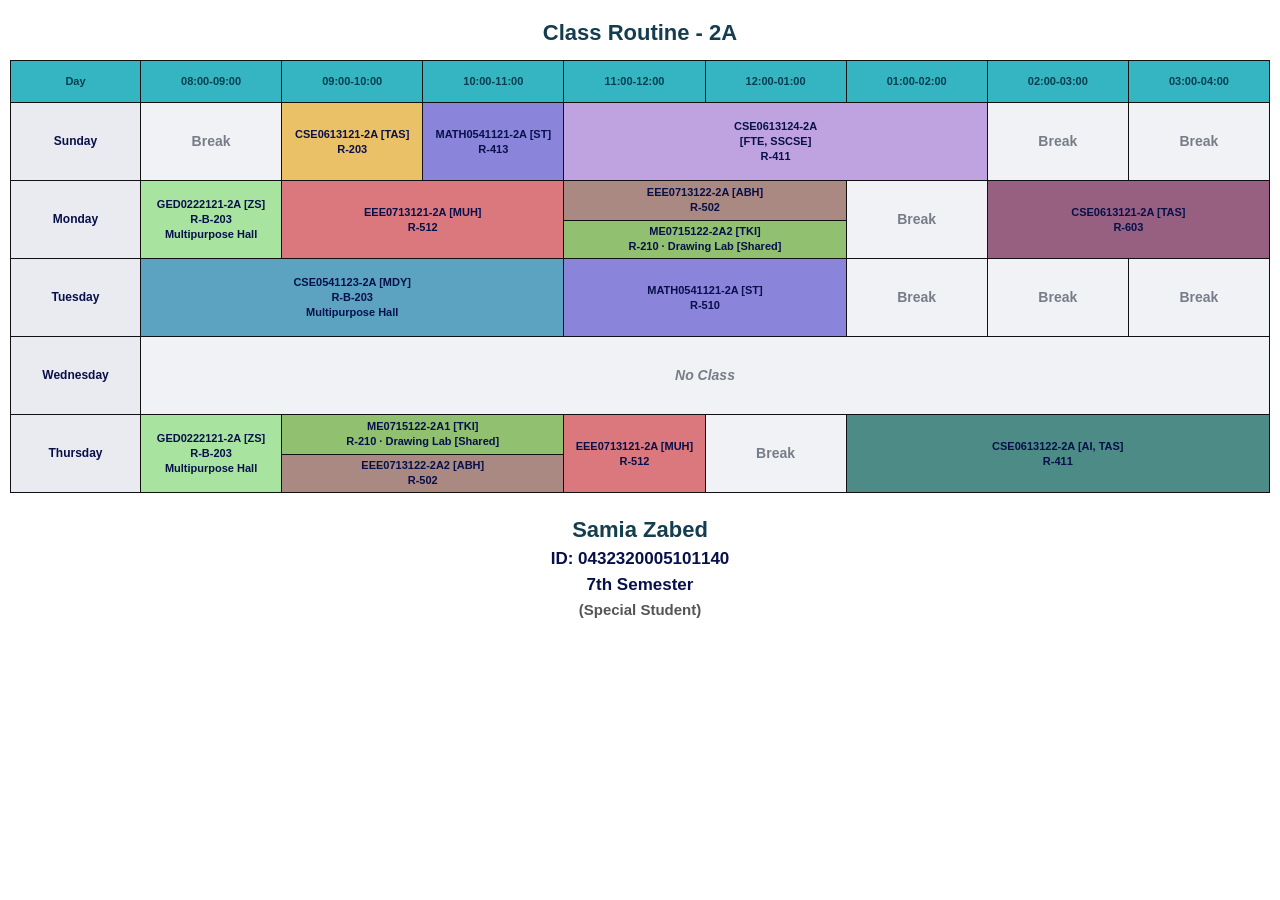
<file: Assignment1_CSE256_1140(Special)Samia/index.html>
<!DOCTYPE html>
<html lang="en">
<head>
    <meta charset="UTF-8">
    <meta name="viewport" content="width=device-width, initial-scale=1.0">
    <title>Class Routine</title>
    <link rel="stylesheet" href="style.css">
</head>
<body>
    <!-- Routine starts here -->
    <main class="routine-wrapper">
        <h1>Class Routine - 2A</h1>

        <!-- Routine list -->
        <ul class="routine" aria-label="Weekly class routine">
            <!-- Time heading -->
            <li class="cell heading">Day</li>
            <li class="cell heading">08:00-09:00</li>
            <li class="cell heading">09:00-10:00</li>
            <li class="cell heading">10:00-11:00</li>
            <li class="cell heading">11:00-12:00</li>
            <li class="cell heading">12:00-01:00</li>
            <li class="cell heading">01:00-02:00</li>
            <li class="cell heading">02:00-03:00</li>
            <li class="cell heading">03:00-04:00</li>

            <!-- Sunday classes -->
            <li class="cell day">Sunday</li>
            <li class="cell break">Break</li>
            <li class="cell course purple">CSE0613121-2A [TAS]<br>R-203</li>
            <li class="cell course green">MATH0541121-2A [ST]<br>R-413</li>
            <li class="cell course peach span-3">CSE0613124-2A<br>[FTE, SSCSE]<br>R-411</li>
            <li class="cell break">Break</li>
            <li class="cell break">Break</li>

            <!-- Monday classes -->
            <li class="cell day">Monday</li>
            <li class="cell course yellow">GED0222121-2A [ZS]<br>R-B-203<br>Multipurpose Hall</li>
            <li class="cell course lavender span-2">EEE0713121-2A [MUH]<br>R-512</li>
            <li class="cell shared span-2">
                <span class="light-pink">EEE0713122-2A [ABH]<br>R-502</span>
                <span class="red">ME0715122-2A2 [TKI]<br>R-210 · Drawing Lab [Shared]</span>
            </li>
            <li class="cell break">Break</li>
            <li class="cell course pink span-2">CSE0613121-2A [TAS]<br>R-603</li>

            <!-- Tuesday classes -->
            <li class="cell day">Tuesday</li>
            <li class="cell course blue span-3">CSE0541123-2A [MDY]<br>R-B-203<br>Multipurpose Hall</li>
            <li class="cell course green span-2">MATH0541121-2A [ST]<br>R-510</li>
            <li class="cell break">Break</li>
            <li class="cell break">Break</li>
            <li class="cell break">Break</li>

            <!-- No class on Wednesday -->
            <li class="cell day">Wednesday</li>
            <li class="cell no-class">No Class</li>

            <!-- Thursday classes -->
            <li class="cell day">Thursday</li>
            <li class="cell course yellow">GED0222121-2A [ZS]<br>R-B-203<br>Multipurpose Hall</li>
            <li class="cell shared span-2">
                <span class="red">ME0715122-2A1 [TKI]<br>R-210 · Drawing Lab [Shared]</span>
                <span class="light-pink">EEE0713122-2A2 [ABH]<br>R-502</span>
            </li>
            <li class="cell course lavender">EEE0713121-2A [MUH]<br>R-512</li>
            <li class="cell break">Break</li>
            <li class="cell course orange span-3">CSE0613122-2A [AI, TAS]<br>R-411</li>
        </ul>

        <!-- Student information -->
        <section class="student-info">
            <h2>Samia Zabed</h2>
            <h3>ID: 0432320005101140</h3>
            <h4>7th Semester</h4>
            <h5>(Special Student)</h5>
        </section>
    </main>
</body>
</html>
</file>
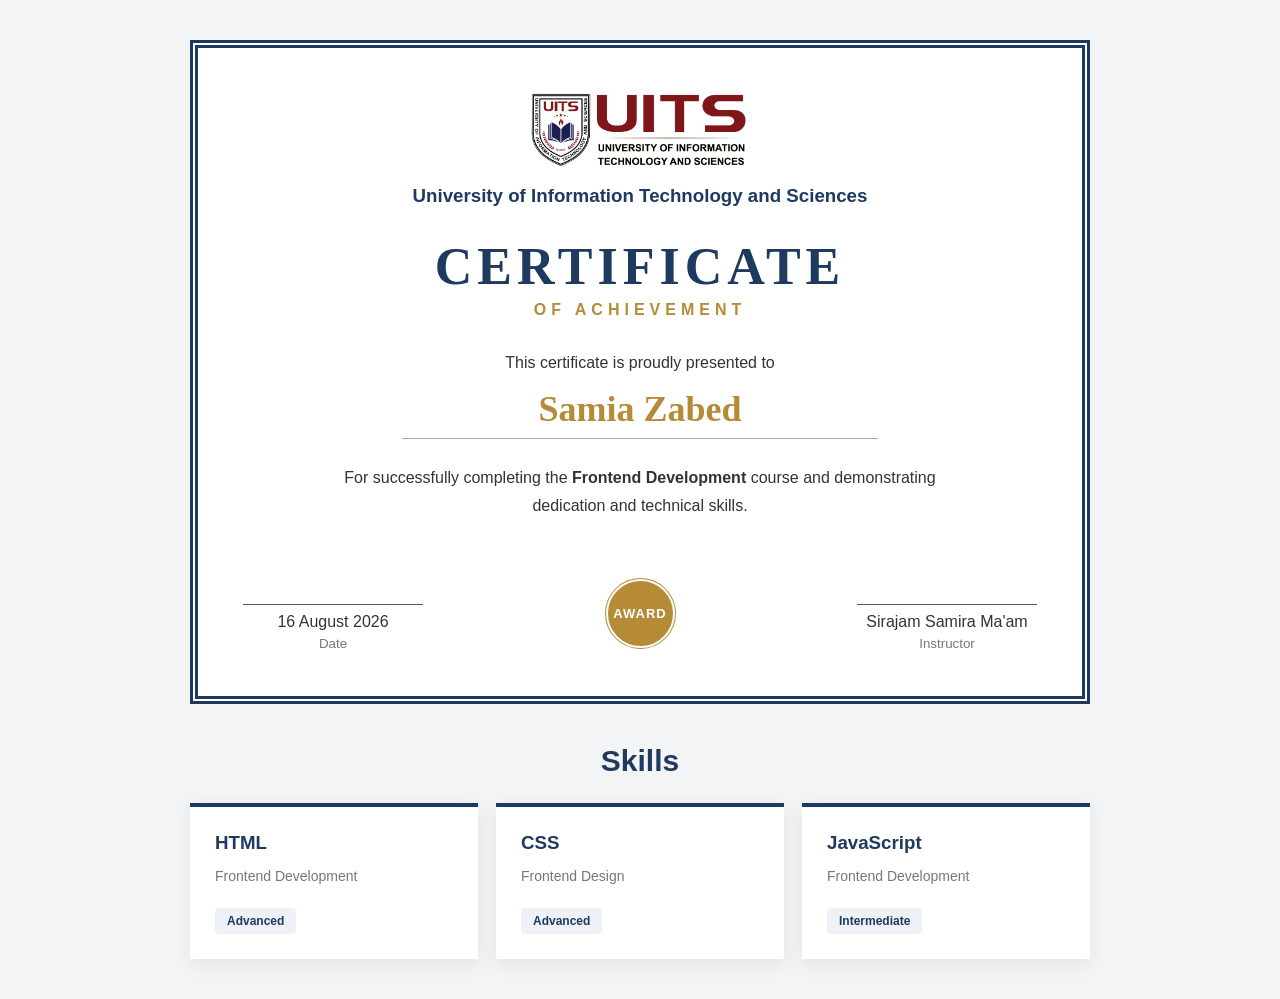
<file: Samia 1140_Special_Class Performance-01/Web App CP-1_Samia 140_Special/index.html>
<!DOCTYPE html>
<html lang="en">
<head>
  <meta charset="UTF-8">
  <meta name="viewport" content="width=device-width, initial-scale=1.0">
  <title>Certificate</title>
  <link rel="stylesheet" href="style.css">
</head>
<body>

<div class="container">

  <section class="certificate">
    <img src="Logo/UITS-Short-01.png" class="logo" alt="University Logo">

    <h3>University of Information Technology and Sciences</h3>
    <h1>CERTIFICATE</h1>
    <h4>OF ACHIEVEMENT</h4>

    <p>This certificate is proudly presented to</p>

    <h2>Samia Zabed</h2>

    <p class="text">
      For successfully completing the
      <b>Frontend Development</b> course and demonstrating
      dedication and technical skills.
    </p>

    <div class="bottom">
      <div>
        <span>16 August 2026</span>
        <small>Date</small>
      </div>

      <div class="seal">AWARD</div>

      <div>
        <span>Sirajam Samira Ma'am</span>
        <small>Instructor</small>
      </div>
    </div>
  </section>


  <section class="skills">
    <h2>Skills</h2>

    <div class="skill-list">

      <div class="skill">
        <h3>HTML</h3>
        <p>Frontend Development</p>
        <span>Advanced</span>
      </div>

      <div class="skill">
        <h3>CSS</h3>
        <p>Frontend Design</p>
        <span>Advanced</span>
      </div>

      <div class="skill">
        <h3>JavaScript</h3>
        <p>Frontend Development</p>
        <span>Intermediate</span>
      </div>

    </div>
  </section>

</div>

</body>
</html>
</file>
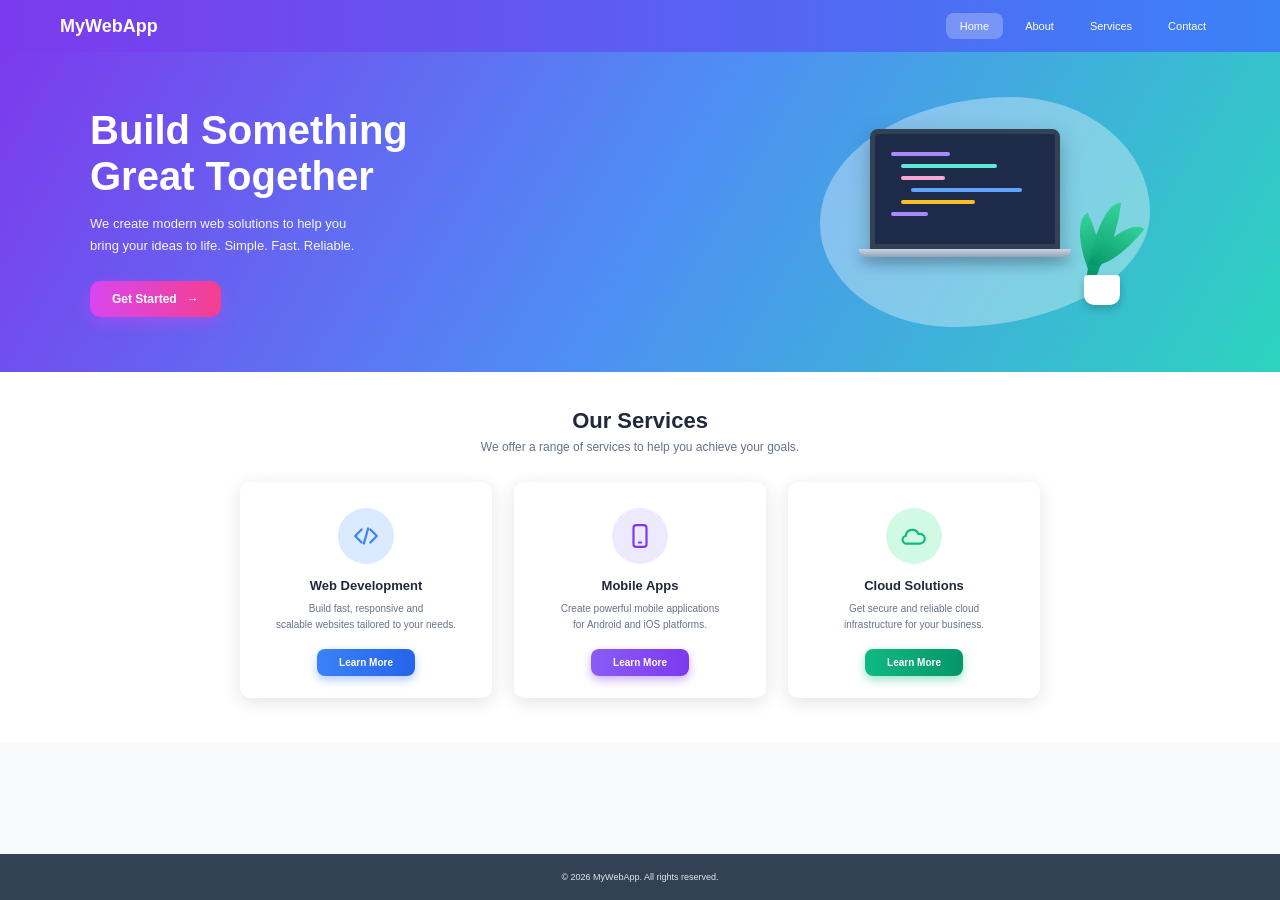
<file: 1140Samia(Special)Class evoluation3/index (4).html>
<!DOCTYPE html>
<html lang="en">
<head>
  <meta charset="UTF-8">
  <meta name="viewport" content="width=device-width, initial-scale=1.0">
  <title>MyWebApp</title>
  <link rel="stylesheet" href="style.css">
</head>
<body>

  <!-- Navbar -->
  <header class="navbar">
    <div class="logo">MyWebApp</div>
    <nav class="nav-links">
      <a href="#" class="active">Home</a>
      <a href="#">About</a>
      <a href="#">Services</a>
      <a href="#">Contact</a>
    </nav>
  </header>

  <!-- Hero -->
  <section class="hero">
    <div class="hero-text">
      <h1>Build Something<br>Great Together</h1>
      <p>We create modern web solutions to help you<br>bring your ideas to life. Simple. Fast. Reliable.</p>
      <a href="#" class="btn-primary">Get Started <span>&rarr;</span></a>
    </div>

    <div class="hero-art">
      <div class="blob"></div>
      <div class="laptop">
        <div class="screen">
          <div class="code-line l1"></div>
          <div class="code-line l2"></div>
          <div class="code-line l3"></div>
          <div class="code-line l4"></div>
          <div class="code-line l5"></div>
          <div class="code-line l6"></div>
        </div>
        <div class="base"></div>
      </div>
      <div class="plant">
        <div class="leaf leaf-1"></div>
        <div class="leaf leaf-2"></div>
        <div class="leaf leaf-3"></div>
        <div class="pot"></div>
      </div>
    </div>
  </section>

  <!-- Services -->
  <section class="services">
    <h2>Our Services</h2>
    <p class="subtitle">We offer a range of services to help you achieve your goals.</p>

    <div class="cards">
      <div class="card">
        <div class="icon icon-blue">
          <svg viewBox="0 0 24 24" fill="none" stroke="currentColor" stroke-width="2" stroke-linecap="round" stroke-linejoin="round"><polyline points="8 6 2 12 8 18"/><polyline points="16 6 22 12 16 18"/><line x1="14" y1="5" x2="10" y2="19"/></svg>
        </div>
        <h3>Web Development</h3>
        <p>Build fast, responsive and<br>scalable websites tailored to your needs.</p>
        <a href="#" class="btn btn-blue">Learn More</a>
      </div>

      <div class="card">
        <div class="icon icon-purple">
          <svg viewBox="0 0 24 24" fill="none" stroke="currentColor" stroke-width="2" stroke-linecap="round" stroke-linejoin="round"><rect x="6" y="2" width="12" height="20" rx="2.5"/><line x1="11" y1="18" x2="13" y2="18"/></svg>
        </div>
        <h3>Mobile Apps</h3>
        <p>Create powerful mobile applications<br>for Android and iOS platforms.</p>
        <a href="#" class="btn btn-purple">Learn More</a>
      </div>

      <div class="card">
        <div class="icon icon-green">
          <svg viewBox="0 0 24 24" fill="none" stroke="currentColor" stroke-width="2" stroke-linecap="round" stroke-linejoin="round"><path d="M17.5 19a4.5 4.5 0 1 0-1.4-8.8A6 6 0 0 0 4.5 12a3.5 3.5 0 0 0 1 7z"/></svg>
        </div>
        <h3>Cloud Solutions</h3>
        <p>Get secure and reliable cloud<br>infrastructure for your business.</p>
        <a href="#" class="btn btn-green">Learn More</a>
      </div>
    </div>
  </section>

  <!-- Footer -->
  <footer class="footer">
    &copy; 2026 MyWebApp. All rights reserved.
  </footer>

</body>
</html>
</file>
<file: Assignment1_CSE256_1140(Special)Samia/style.css>
/* Size for all items */
* {
    box-sizing: border-box;
}

/* Page style */
body {
    margin: 0;
    min-height: 100vh;
    padding: 20px 10px;
    background: #ffffff;
    color: #08104a;
    font-family: Arial, Helvetica, sans-serif;
}

h1 {
    margin: 0 0 14px;
    color: #153d50;
    font-size: 22px;
    text-align: center;
}

/* Routine box */
.routine-wrapper {
    width: 100%;
    overflow-x: auto;
}

/* Routine rows and columns */
.routine {
    display: grid;
    grid-template-columns: 130px repeat(8, minmax(140px, 1fr));
    grid-template-rows: 42px repeat(5, 78px);
    width: 100%;
    min-width: 1250px;
    margin: 0;
    padding: 0;
    list-style: none;
    border-top: 1px solid #111;
    border-left: 1px solid #111;
}

/* Style for each cell */
.cell {
    display: flex;
    align-items: center;
    justify-content: center;
    min-width: 0;
    padding: 6px;
    border-right: 1px solid #111;
    border-bottom: 1px solid #111;
    overflow: hidden;
    font-size: 11px;
    line-height: 1.35;
    text-align: center;
}

/* Heading style */
.heading {
    background: #35b5c1;
    color: #063e50;
    font-weight: 700;
}

.day {
    background: #e9ebf0;
    font-size: 12px;
    font-weight: 700;
}

/* Break style */
.break {
    background: #f1f2f5;
    color: #777d88;
    font-size: 14px;
    font-weight: bold;
}

/* No class style */
.no-class {
    grid-column: span 8;
    background: #f1f2f5;
    color: #777d88;
    font-size: 14px;
    font-weight: bold;
    font-style: italic;
}

/* Class text style */
.course {
    font-weight: 600;
}

/* Two classes at the same time */
.shared {
    flex-direction: column;
    padding: 0;
    font-weight: 600;
}

.shared span {
    display: flex;
    align-items: center;
    justify-content: center;
    width: 100%;
    height: 50%;
    padding: 3px;
}

.shared span + span {
    border-top: 1px solid #111;
}

/* Join 2 or 3 cells */
.span-2 {
    grid-column: span 2;
}

.span-3 {
    grid-column: span 3;
}

/* Class colors */
.yellow { background: #a8e4a0; }
.purple { background: #ebc168; }
.lavender { background: #db787d; }
.green { background: #8a84db; }
.peach { background: #bfa3e0; }
.pink { background: #976080; }
.light-pink { background: #aa8983; }
.red { background: #90c070; }
.blue { background: #5ca3c2; }
.orange { background: #4d8b86; }

/* Student information */
.student-info {
    margin-top: 24px;
    text-align: center;
}

.student-info h2,
.student-info h3,
.student-info h4,
.student-info h5 {
    margin: 6px 0;
}

.student-info h2 {
    color: #153d50;
    font-size: 22px;
}

.student-info h3,
.student-info h4 {
    font-size: 17px;
}

.student-info h5 {
    color: #555;
    font-size: 15px;
}

/* Mobile screen */
@media (max-width: 700px) {
    body {
        padding: 12px 6px;
    }

    h1 {
        font-size: 18px;
    }
}
</file>
<file: Samia 1140_Special_Class Performance-01/Web App CP-1_Samia 140_Special/style.css>
*{
  box-sizing:border-box;
}

body{
  margin:0;
  padding:40px 20px;
  font-family:Arial,sans-serif;
  background:#f3f4f6;
  color:#333;
}

.container{
  max-width:900px;
  margin:auto;
}

/* Certificate */

.certificate{
  background:#fff;
  border:8px double #1e3a5f;
  padding:45px;
  text-align:center;
}

.logo{
  width:220px;
  max-width:55%;
  height:auto;
  object-fit:contain;
}

.certificate h3{
  color:#1e3a5f;
  margin:10px 0 30px;
}

.certificate h1{
  font-family:Georgia,serif;
  font-size:52px;
  letter-spacing:5px;
  margin:0;
  color:#1e3a5f;
}

.certificate h4{
  letter-spacing:5px;
  color:#b58b38;
  margin:5px 0 35px;
}

.certificate h2{
  font-family:Georgia,serif;
  font-size:36px;
  color:#b58b38;
  border-bottom:1px solid #aaa;
  width:60%;
  margin:15px auto 25px;
  padding-bottom:8px;
}

.text{
  max-width:650px;
  margin:auto;
  line-height:1.8;
}

.bottom{
  display:flex;
  justify-content:space-between;
  align-items:end;
  margin-top:55px;
}

.bottom div:not(.seal){
  width:180px;
  border-top:1px solid #555;
  padding-top:8px;
}

.bottom span,
.bottom small{
  display:block;
}

.bottom small{
  color:#777;
  margin-top:5px;
}

.seal{
  width:75px;
  height:75px;
  background:#b58b38;
  color:white;
  border:5px double white;
  border-radius:50%;
  display:flex;
  align-items:center;
  justify-content:center;
  font-size:13px;
  font-weight:bold;
  letter-spacing:1px;
}

/* Skills */

.skills{
  margin-top:40px;
}

.skills > h2{
  text-align:center;
  color:#1e3a5f;
  font-size:30px;
}

.skill-list{
  display:grid;
  grid-template-columns:repeat(3,1fr);
  gap:18px;
}

.skill{
  background:white;
  padding:25px;
  border-top:4px solid #1e3a5f;
  box-shadow:0 5px 18px #00000012;
}

.skill h3{
  margin:0 0 8px;
  color:#1e3a5f;
}

.skill p{
  color:#777;
  font-size:14px;
}

.skill span{
  display:inline-block;
  margin-top:10px;
  padding:6px 12px;
  background:#eef2f7;
  color:#1e3a5f;
  border-radius:4px;
  font-size:12px;
  font-weight:bold;
}
</file>
<file: 1140Samia(Special)Class evoluation3/style.css>
/* ---------- Reset & base ---------- */
* {
  margin: 0;
  padding: 0;
  box-sizing: border-box;
}

body {
  font-family: "Poppins", "Segoe UI", Arial, sans-serif;
  background: #f8fafc;
  color: #1e293b;
  display: flex;
  flex-direction: column;
  min-height: 100vh;
}

a {
  text-decoration: none;
}

/* ---------- Navbar ---------- */
.navbar {
  display: flex;
  justify-content: space-between;
  align-items: center;
  padding: 0 60px;
  height: 52px;
  background: linear-gradient(90deg, #7c3aed, #3b82f6);
  color: #fff;
}

.logo {
  font-size: 18px;
  font-weight: 600;
}

.nav-links {
  display: flex;
  gap: 8px;
}

.nav-links a {
  color: #fff;
  font-size: 11px;
  padding: 7px 14px;
  border-radius: 8px;
  transition: background 0.2s;
}

.nav-links a:hover,
.nav-links a.active {
  background: rgba(255, 255, 255, 0.25);
}

/* ---------- Hero ---------- */
.hero {
  display: flex;
  align-items: center;
  justify-content: space-between;
  padding: 40px 60px 40px 90px;
  min-height: 320px;
  background: linear-gradient(120deg, #7c3aed 0%, #4f8df5 50%, #2dd4bf 100%);
  color: #fff;
}

.hero-text h1 {
  font-size: 40px;
  line-height: 1.15;
  font-weight: 700;
  margin-bottom: 14px;
}

.hero-text p {
  font-size: 13px;
  line-height: 1.7;
  margin-bottom: 24px;
  opacity: 0.95;
}

.btn-primary {
  display: inline-flex;
  align-items: center;
  gap: 10px;
  padding: 11px 22px;
  border-radius: 10px;
  font-size: 12px;
  font-weight: 600;
  color: #fff;
  background: linear-gradient(90deg, #d946ef, #f43f8e);
  box-shadow: 0 6px 16px rgba(217, 70, 239, 0.4);
}

/* ---------- Hero illustration ---------- */
.hero-art {
  position: relative;
  width: 330px;
  height: 230px;
  margin-right: 70px;
}

.blob {
  position: absolute;
  inset: 0;
  background: rgba(255, 255, 255, 0.35);
  border-radius: 58% 42% 60% 40% / 55% 50% 50% 45%;
}

.laptop {
  position: absolute;
  left: 50px;
  top: 32px;
  width: 190px;
}

.screen {
  height: 120px;
  background: #1e2a4a;
  border: 5px solid #334155;
  border-radius: 8px 8px 0 0;
  padding: 18px 16px;
  display: flex;
  flex-direction: column;
  gap: 8px;
  box-shadow: 0 8px 20px rgba(30, 41, 59, 0.35);
}

.code-line {
  height: 4px;
  border-radius: 2px;
}

.l1 { width: 40%; background: #a78bfa; }
.l2 { width: 65%; background: #5eead4; margin-left: 10px; }
.l3 { width: 30%; background: #f9a8d4; margin-left: 10px; }
.l4 { width: 75%; background: #60a5fa; margin-left: 20px; }
.l5 { width: 50%; background: #fbbf24; margin-left: 10px; }
.l6 { width: 25%; background: #a78bfa; }

.base {
  height: 8px;
  width: 112%;
  margin-left: -6%;
  background: linear-gradient(180deg, #cbd5e1, #94a3b8);
  border-radius: 0 0 14px 14px;
  box-shadow: 0 6px 12px rgba(30, 41, 59, 0.3);
}

/* Plant */
.plant {
  position: absolute;
  right: 18px;
  bottom: 22px;
  width: 60px;
  height: 100px;
}

.pot {
  position: absolute;
  bottom: 0;
  left: 12px;
  width: 36px;
  height: 30px;
  background: #fff;
  border-radius: 4px 4px 10px 10px;
  box-shadow: 0 4px 8px rgba(0, 0, 0, 0.2);
}

.leaf {
  position: absolute;
  bottom: 28px;
  width: 24px;
  height: 62px;
  background: linear-gradient(180deg, #34d399, #059669);
  border-radius: 100% 0 100% 0;
}

.leaf-1 { left: 6px;  transform: rotate(-25deg); }
.leaf-2 { left: 20px; height: 76px; transform: rotate(8deg); }
.leaf-3 { left: 32px; transform: rotate(38deg); }

/* ---------- Services ---------- */
.services {
  padding: 36px 60px 44px;
  text-align: center;
  background: #fff;
}

.services h2 {
  font-size: 22px;
  font-weight: 600;
}

.subtitle {
  font-size: 12px;
  color: #64748b;
  margin: 6px 0 28px;
}

.cards {
  display: grid;
  grid-template-columns: repeat(3, 1fr);
  gap: 22px;
  max-width: 800px;
  margin: 0 auto;
}

.card {
  display: flex;
  flex-direction: column;
  align-items: center;
  padding: 26px 20px 22px;
  background: #fff;
  border-radius: 10px;
  box-shadow: 0 4px 18px rgba(15, 23, 42, 0.12);
  transition: transform 0.25s, box-shadow 0.25s;
}

.card:hover {
  transform: translateY(-6px);
  box-shadow: 0 12px 28px rgba(15, 23, 42, 0.18);
}

.icon {
  display: flex;
  justify-content: center;
  align-items: center;
  width: 56px;
  height: 56px;
  border-radius: 50%;
  margin-bottom: 14px;
}

.icon svg {
  width: 26px;
  height: 26px;
}

.icon-blue   { background: #dbeafe; color: #3b82f6; }
.icon-purple { background: #ede9fe; color: #7c3aed; }
.icon-green  { background: #d1fae5; color: #10b981; }

.card h3 {
  font-size: 13px;
  font-weight: 600;
  margin-bottom: 8px;
}

.card p {
  font-size: 10px;
  line-height: 1.6;
  color: #64748b;
  margin-bottom: 16px;
}

.btn {
  display: inline-block;
  padding: 8px 22px;
  border-radius: 8px;
  font-size: 10px;
  font-weight: 600;
  color: #fff;
}

.btn-blue   { background: linear-gradient(90deg, #3b82f6, #2563eb); box-shadow: 0 4px 10px rgba(59, 130, 246, 0.4); }
.btn-purple { background: linear-gradient(90deg, #8b5cf6, #7c3aed); box-shadow: 0 4px 10px rgba(124, 58, 237, 0.4); }
.btn-green  { background: linear-gradient(90deg, #10b981, #059669); box-shadow: 0 4px 10px rgba(16, 185, 129, 0.4); }

/* ---------- Footer ---------- */
.footer {
  margin-top: auto;
  padding: 18px;
  text-align: center;
  font-size: 9px;
  color: #e2e8f0;
  background: #334155;
}

/* ---------- Responsive ---------- */
@media (max-width: 900px) {
  .hero {
    flex-direction: column;
    padding: 40px 30px;
    gap: 30px;
    text-align: center;
  }
  .hero-art { margin-right: 0; }
  .cards { grid-template-columns: 1fr; }
  .navbar { padding: 0 20px; }
}
</file>
